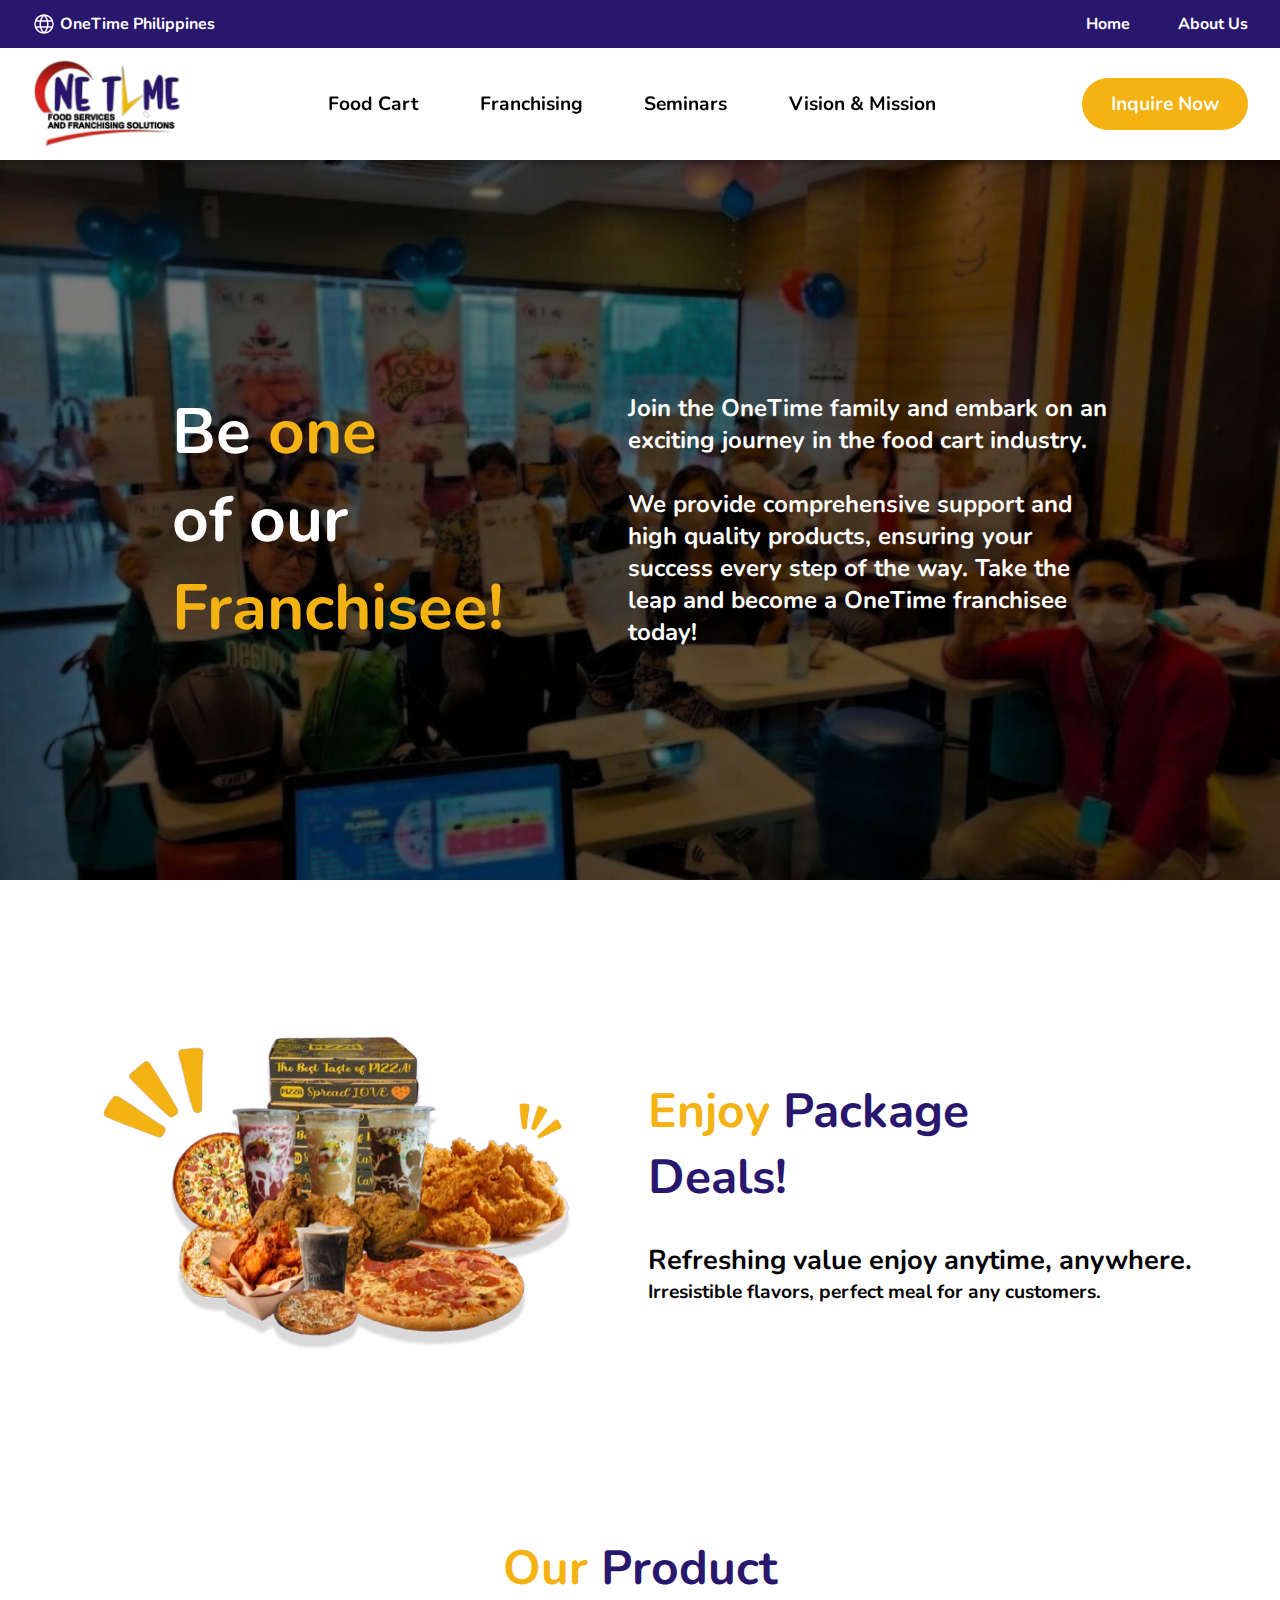
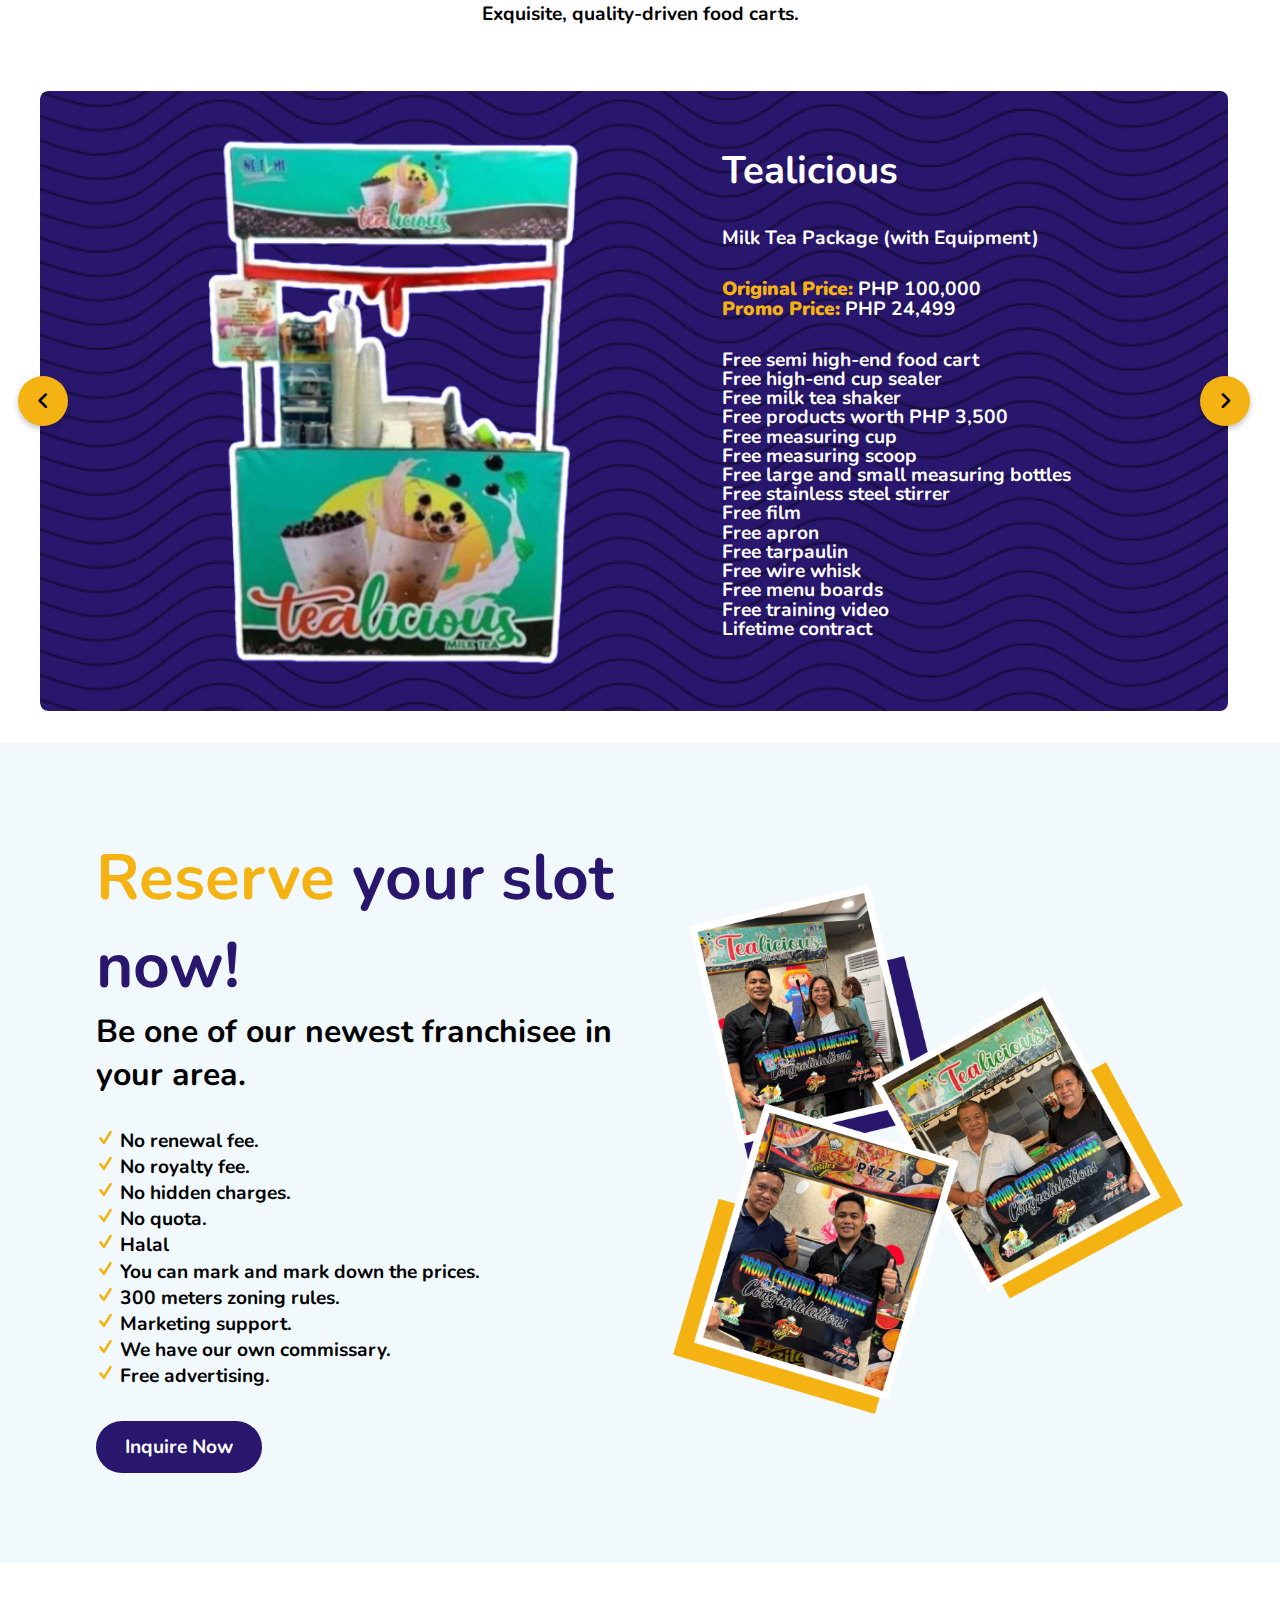
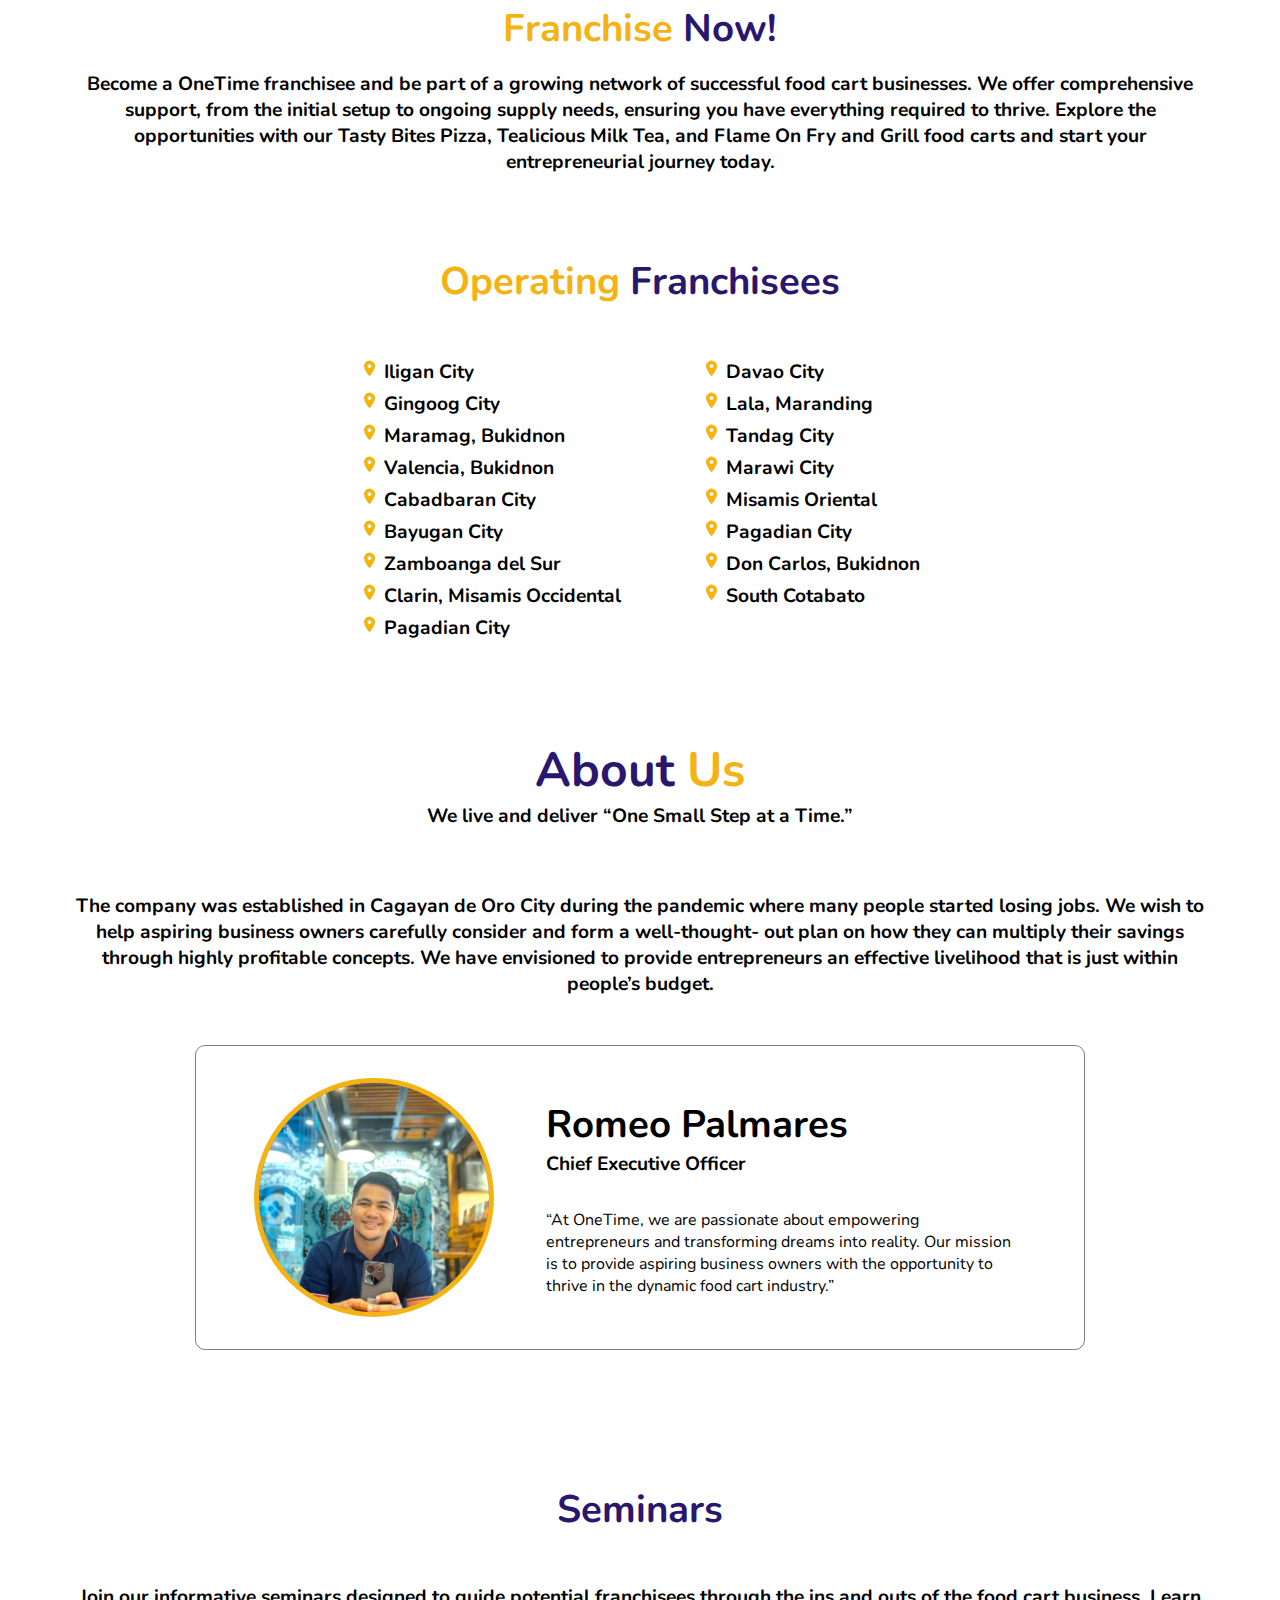
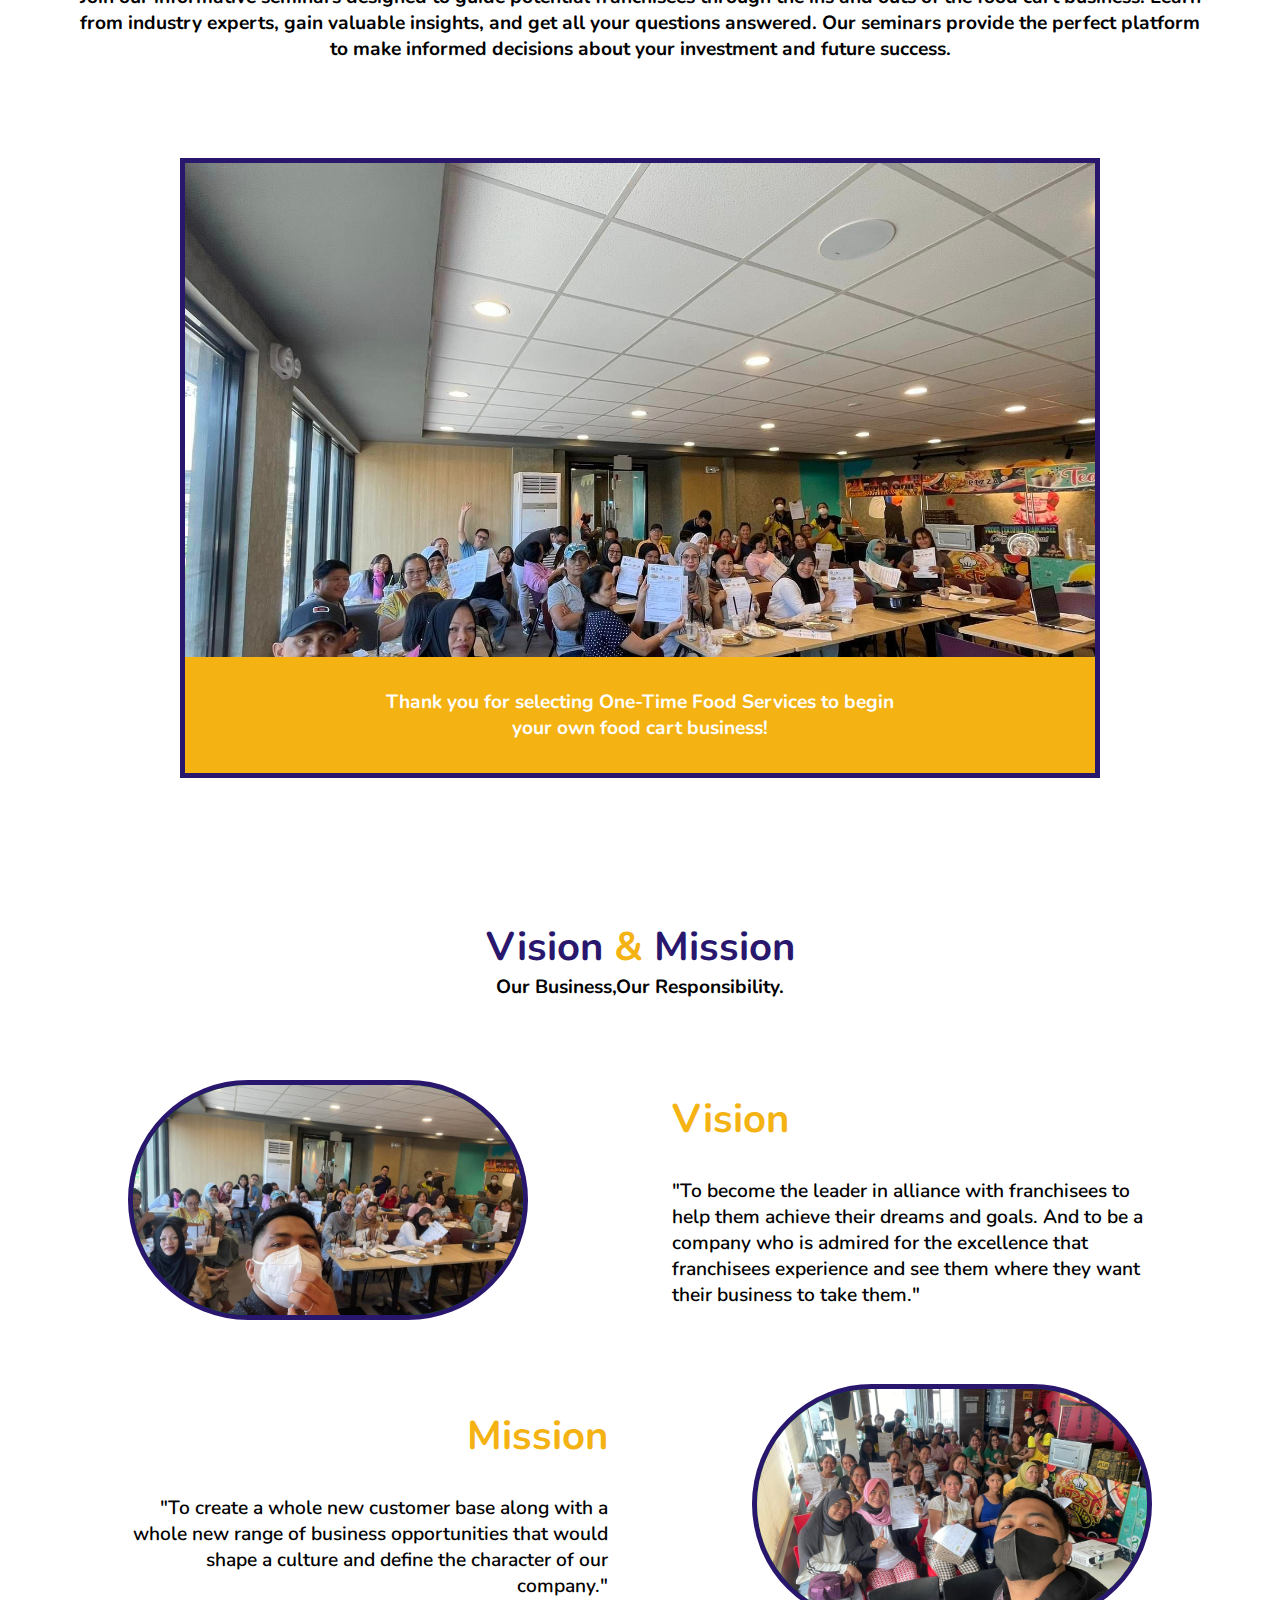
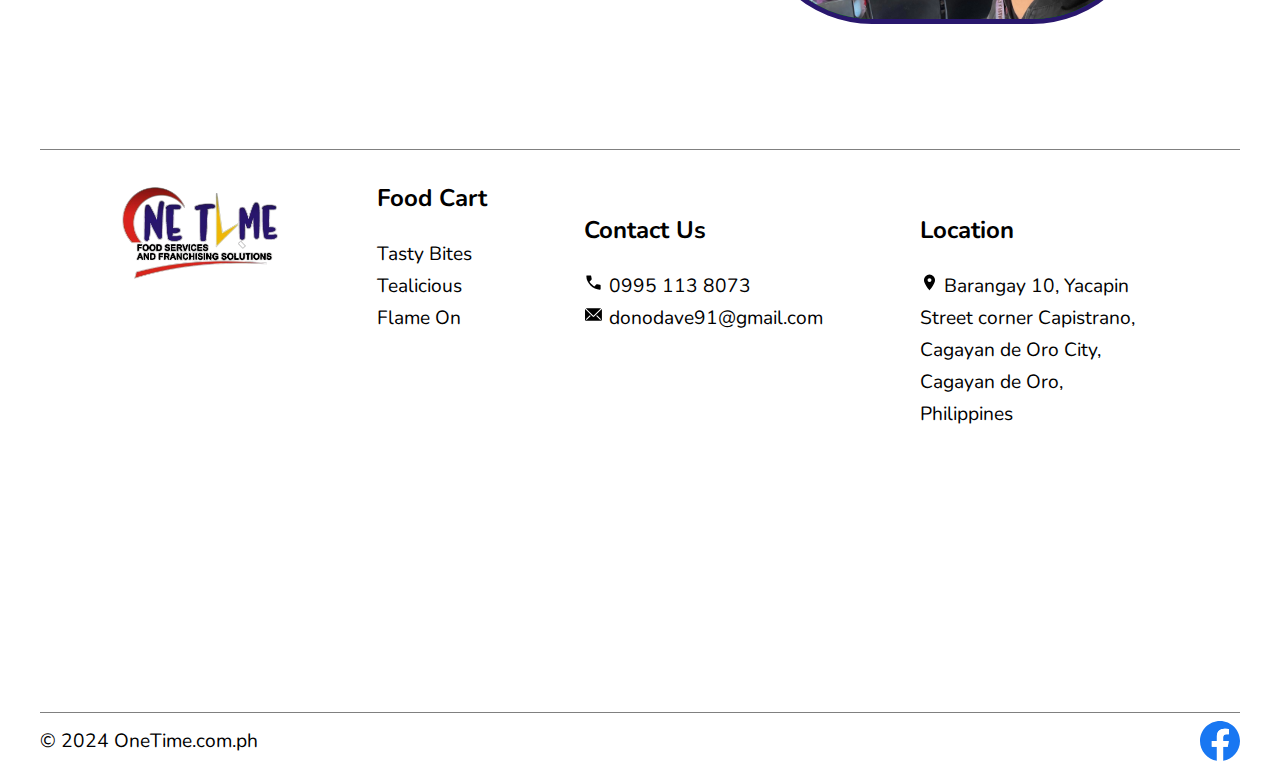
<file: home.html>
<!DOCTYPE html>
<html lang="en">
<head>
    <meta charset="UTF-8">
    <meta name="viewport" content="width=device-width, initial-scale=1.0">
    <link rel="stylesheet" href="home.css">
    <!-- Fontawesome Link for Icons -->
    <link rel="stylesheet" href="https://cdnjs.cloudflare.com/ajax/libs/font-awesome/6.3.0/css/all.min.css">
    <link rel="icon" type="image/png" href="OneTime-images/logo.png">
    <link rel="preconnect" href="https://fonts.googleapis.com">
    <link rel="preconnect" href="https://fonts.gstatic.com" crossorigin>
    <link href="https://fonts.googleapis.com/css2?family=Nunito:ital,wght@0,200..1000;1,200..1000&family=Playwrite+PE:wght@100..400&display=swap" rel="stylesheet">    
    <title>OneTime</title>

    <script src="index.js" defer></script>
</head>
<body>
    <header>
        <div class="navbar1">
            <div class="navbar1-content">
                <div class="left">
                    <span class="ph--globe"></span>
                    <div id="country">OneTime Philippines</div>
                </div>
                <div class="right" class="primary-navigation">
                    <a href="#main1-id">Home</a>
                    <a href="#main6-id">About Us</a>
                </div>
            </div>
        </div>
        <div class="navbar2">
            <div class="navbar2-content">
                <!-- <span class="charm--menu-hamburger"></span> -->

                <button class="open-btn" onclick="toggleSidebar()">
                    <span class="charm--menu-hamburger"></span>
                </button>
                
                <div class="sidebar" id="sidebar" class="primary-navigation">
                    <button class="close-btn" onclick="toggleSidebar()">
                        <span class="oi--x"></span>
                    </button>
                    <a href="#main1-id" onclick="toggleSidebar()">Home</a>
                    <a href="https://www.facebook.com/profile.php?id=100083774568391" onclick="toggleSidebar()">Inquire Now</a>
                    <a href="#main6-id" onclick="toggleSidebar()">About Us</a>
                    <a href="#main3-id" onclick="toggleSidebar()">Food Cart</a>
                    <a href="#main4-id" onclick="toggleSidebar()">Franchising</a>
                    <a href="#main66-id" onclick="toggleSidebar()">Seminars</a>
                    <a href="#main7-id" onclick="toggleSidebar()">Vision & Mission</a>
                </div>
                
            
                <div class="logo">
                    <img src="OneTime-images/logo.png" alt="OneTime Logo">
                </div>
                <div class="choices">
                    <a href="#main3-id">Food Cart</a>
                    <a href="#main4-id">Franchising</a>
                    <a href="#main66-id">Seminars</a>
                    <a href="#main7-id">Vision & Mission</a>
                </div>
                <button id="button1" onclick="window.location.href='https://www.facebook.com/profile.php?id=100083774568391'">Inquire Now</button>
            </div>
        </div>
    </header>
    <div class="main1" id="main1-id">
        <div class="main1-content">
            <h1>Be <span>one</span> of our <span>Franchisee!</span></h1>
            <p>Join the OneTime family and embark on an exciting journey in the food cart industry. 

                <br><br>We provide comprehensive support and high quality products, ensuring your success every step of the way. Take the leap and become a OneTime franchisee today!</p>
        </div>
    </div>
    <div class="main2">
        <div class="main2-content">
            <div class="main2-content-image">
                <img src="OneTime-images/package-image.png" alt="Food Image">
            </div>
            <div class="main2-content-text">
                <h1><span>Enjoy</span> Package Deals!</h1>
                <p><span>Refreshing value enjoy anytime, anywhere.</span>
                <br>Irresistible flavors, perfect meal for any customers.
                </p>
            </div>
        </div>
    </div>

    <div class="main3" id="main3-id">
        <h1><span style="color: #f4b213;">Our</span> Product</h1>
        <p style="margin-bottom: 4rem;">Exquisite, quality-driven food carts.</p>
        <div class="wrapper">
            <i id="left" class="fa-solid fa-angle-left"></i>
            <ul class="carousel">
              <li class="card">
                <div class="img">
                    <img src="OneTime-images/cart1.png" alt="img" draggable="false">
                </div>
                <div class="cart-information">
                    <h1>Tealicious</h1>
                    <p id="package-info">Milk Tea Package (with Equipment)</p>
                    <p><span>Original Price:</span> PHP 100,000</p>
                    <p id="promo-price"><span>Promo Price:</span> PHP 24,499</p>
                    <p>Free semi high-end food cart</p>
                    <p>Free high-end cup sealer</p>
                    <p>Free milk tea shaker</p>
                    <p>Free products worth PHP 3,500</p>
                    <p>Free measuring cup</p>
                    <p>Free measuring scoop</p>
                    <p>Free large and small measuring bottles</p>
                    <p>Free stainless steel stirrer</p>
                    <p>Free film</p>
                    <p>Free apron</p>
                    <p>Free tarpaulin</p>
                    <p>Free wire whisk</p>
                    <p>Free menu boards</p>
                    <p>Free training video</p>
                    <p>Lifetime contract</p>
                    <p id="invisible-p">a</p>
                </div>
              </li>
              <li class="card">
                <div class="img">
                    <img src="OneTime-images/cart2.png" alt="img" draggable="false">
                </div>
                <div class="cart-information">
                    <h1>Tasty Bites Pizza</h1>
                    <p id="package-info">Pizza Package (W/ Equipments)</p>
                    <p><span>Original Price:</span> PHP 100,000</p>
                    <p id="promo-price"><span>Promo Price:</span> PHP 24,499</p>
                    <p>Free Semi High End Cart</p>
                    <p>Free 45 L Oven</p>
                    <p>Free Slicer</p>
                    <p>Free Paddle</p>
                    <p>Free 3,500 Worth Free Products (Free Box)</p>
                    <p>Free 90 Pcs Sauce</p>
                    <p>Free Menu Boards</p>
                    <p>Free Training Video</p>
                    <p>Free DTI Permit</p>
                    <p>Lifetime Contract</p>
                    <p id="invisible-p">a</p>
                    <p id="invisible-p">a</p>
                    <p id="invisible-p">a</p>
                    <p id="invisible-p">a</p>
                    <p id="invisible-p">a</p>
                </div>
              </li>
              <li class="card">
                <div class="img">
                    <img src="OneTime-images/cart3.png" alt="img" draggable="false">
                </div>
                <div class="cart-information">
                    <h1>Flame On</h1>
                    <p id="package-info">Fry & Grill Package (W/ Equipments)</p>
                    <p><span>Original Price:</span> PHP 100,000</p>
                    <p id="promo-price"><span>Promo Price:</span> PHP 24,499</p>
                    <p>Free Semi High End Foodcart</p>
                    <p>Free Burner</p>
                    <p>Free Big Kawa</p>
                    <p>Free High End Griller</p>
                    <p>Free 3,500 Free Products</p>
                    <p>Free Sauce Bottle</p>
                    <p>Free 2 Trays</p>
                    <p>Free 2 Strainer</p>
                    <p>Free Tong</p>
                    <p>Free Menu Boards</p>
                    <p>Free Training Video</p>
                    <p>Lifetime Contract</p>
                    <p id="invisible-p">a</p>
                    <p id="invisible-p">a</p>
                    <p id="invisible-p">a</p>
                </div>
              </li>
            </ul>
            <i id="right" class="fa-solid fa-angle-right"></i>
          </div>
    </div>
    <div class="main4" id="main4-id">
        <div class="main4-content">
            <div class="main4-content-left">
                <div class="main4-content-left-text1">
                    <h1><span>Reserve</span> your slot now!</h1>
                    <p>Be one of our newest franchisee in your area.</p>
                </div>
                <div class="main4-content-left-text2">
                    <p><span class="entypo--check"></span> No renewal fee.</p>
                    <p><span class="entypo--check"></span> No royalty fee.</p>
                    <p><span class="entypo--check"></span> No hidden charges.</p>
                    <p><span class="entypo--check"></span> No quota.</p>
                    <p><span class="entypo--check"></span> Halal</p>
                    <p><span class="entypo--check"></span> You can mark and mark down the prices.</p>
                    <p><span class="entypo--check"></span> 300 meters zoning rules.</p>
                    <p><span class="entypo--check"></span> Marketing support.</p>
                    <p><span class="entypo--check"></span> We have our own commissary.</p>
                    <p><span class="entypo--check"></span> Free advertising.</p>
                </div>
                <button id="button2" onclick="window.location.href='https://www.facebook.com/profile.php?id=100083774568391'">Inquire Now</button>
            </div>
            <div class="main4-content-image">
                <img src="OneTime-images/franchisees.png" alt="Franchisees Image">
            </div>
        </div>
    </div>
    <div class="main5">
        <div class="main5-content">
            <div class="main5-content-top-text">
                <h1><span>Franchise</span> Now!</h1>
                <p>Become a OneTime franchisee and be part of a growing network of successful food cart businesses. We offer comprehensive support, from the initial setup to ongoing supply needs, ensuring you have everything required to thrive. Explore the opportunities with our Tasty Bites Pizza, Tealicious Milk Tea, and Flame On Fry and Grill food carts and start your entrepreneurial journey today.</p>
            </div>
            <div class="main5-content-bottom-text">
                <h1><span>Operating</span> Franchisees</h1>
                <div class="main5-content-bottom-text-location">
                    <div class="main5-content-bottom-text-location-left">
                        <p><span class="mdi--location"></span> Iligan City</p>
                        <p><span class="mdi--location"></span> Gingoog City</p>
                        <p><span class="mdi--location"></span> Maramag, Bukidnon</p>
                        <p><span class="mdi--location"></span> Valencia, Bukidnon</p>
                        <p><span class="mdi--location"></span> Cabadbaran City</p>
                        <p><span class="mdi--location"></span> Bayugan City</p>
                        <p><span class="mdi--location"></span> Zamboanga del Sur</p>
                        <p><span class="mdi--location"></span> Clarin, Misamis Occidental</p>
                        <p><span class="mdi--location"></span> Pagadian City</p>
                    </div>
                    <div class="main5-content-bottom-text-location-right">
                        <p><span class="mdi--location"></span> Davao City</p>
                        <p><span class="mdi--location"></span> Lala, Maranding</p>
                        <p><span class="mdi--location"></span> Tandag City</p>
                        <p><span class="mdi--location"></span> Marawi City</p>
                        <p><span class="mdi--location"></span> Misamis Oriental</p>
                        <p><span class="mdi--location"></span> Pagadian City</p>
                        <p><span class="mdi--location"></span> Don Carlos, Bukidnon</p>
                        <p><span class="mdi--location"></span> South Cotabato</p>
                    </div>
                </div>
            </div>
        </div>
    </div>
    <div class="main6" id="main6-id">
        <div class="main6-content">
            <div class="main6-content-top">
                <div class="main6-content-top1">
                    <h1><span>About</span> Us</h1>
                    <p>We live and  deliver “One Small Step at a Time.”</p>
                </div>
                <div class="main6-content-top2">
                    <p>The company was established in Cagayan de Oro City during the  pandemic where many people started losing jobs. We wish to help  aspiring business owners carefully consider and form a well-thought-  out plan on how they can multiply their savings through highly  profitable concepts. We have envisioned to provide entrepreneurs an  effective livelihood that is just within people’s budget.</p>
                </div>
            </div>
            <div class="main6-content-card">
                <div class="main6-content-card-profile">
                    <img src="OneTime-images/profile.jpg" alt="">
                </div>
                <div class="information">
                    <div class="name-position">
                        <h1>Romeo Palmares</h1>
                        <p>Chief Executive Officer</p>
                    </div>
                    <p>“At OneTime, we are passionate about empowering entrepreneurs and transforming dreams into reality. Our mission is to provide aspiring business owners with the opportunity to thrive in the dynamic food cart industry.”</p>
                </div>
            </div>
        </div>
    </div>
    <div class="main66" id="main66-id">
        <div class="main66-content">
            <div class="main66-content-top">
                <h1 style="color: #29176d; font-weight: bold; font-size: clamp(2rem, 3vw, 4rem); margin: 3rem 0rem;">Seminars</h1>
                <p style="margin-bottom: 3rem; font-size: clamp(1rem, 3vw, 1.2rem); font-weight: bold; margin-bottom: 6rem;">Join our informative seminars designed to guide potential franchisees through the ins and outs of the food cart business. Learn from industry experts, gain valuable insights, and get all your questions answered. Our seminars provide the perfect platform to make informed decisions about your investment and future success.</p>
            </div>
            <div class="main66-content-bottom">
                <p style="font-weight: bold; font-size: clamp(1rem, 3vw, 1.2rem); color: white; background-color: #f4b312; padding: 2rem 1rem;">Thank you for selecting One-Time Food Services to begin <br>your own food cart business!</p>
            </div>
        </div>
    </div>
    <div class="main7" id="main7-id">
        <div class="main7-content">
            <div class="main7-content-top">
                <h1 style="margin-top: 5rem;">Vision <span>&</span> Mission</h1>
                <p>Our Business,Our Responsibility.</p>
            </div>
            <div class="vission-mission">
                <div class="vission-mission-content">
                    <div class="v-m-image">
                        <img src="OneTime-images/vision.jpg" alt="">
                    </div>
                    <div class="text">
                        <h1>Vision</h1>
                        <p>"To become the leader in alliance with franchisees to help  them achieve their dreams and goals. And to be a company  who is admired for the excellence that franchisees  experience and see them where they want their business to  take them."</p>
                    </div>
                </div>
                <div class="vission-mission-content vission-mission-content2">
                    <div class="v-m-image">
                        <img src="OneTime-images/mission.jpg" alt="">
                    </div>
                    <div class="text">
                        <h1>Mission</h1>
                        <p>"To create a whole new customer base along with a  whole new range of business opportunities that  would shape a culture and define the character of our  company."</p>
                    </div>
                </div>
            </div>
        </div>
    </div>
    <footer>
        <div class="footer-content">
            <div class="footer-content-top">
                <div class="logo">
                    <img src="OneTime-images/logo.png" alt="OneTime Logo">
                </div>
                <div class="foodcart-footer">
                    <h1>Food Cart</h1>
                    <p>Tasty Bites</p>
                    <p>Tealicious</p>
                    <p>Flame On</p>
                </div>
                <div class="contact-us-footer">
                    <h1 style="margin-top: 2rem;">Contact Us</h1>
                    <p><span class="material-symbols--call"></span> 0995 113 8073</p>
                    <p><span class="clarity--email-solid"></span> donodave91@gmail.com</p>
                </div>
                <div class="location-footer">
                    <h1 style="margin-top: 2rem;">Location</h1>
                    <p><span class="mdi--location"></span> Barangay 10, Yacapin Street corner Capistrano, Cagayan de Oro City, Cagayan de Oro, Philippines</p>
                </div>
            </div>
            <div class="footer-content-bottom">
                <p>© 2024 OneTime.com.ph</p>
                <a class="logos--facebook" href="https://www.facebook.com/profile.php?id=100083774568391"></a>
            </div>
        </div>
    </footer>

    <!-- =============JAVASCRIPT================= -->
    <script>
        function toggleSidebar() {
            var sidebar = document.getElementById('sidebar');
            sidebar.classList.toggle('active-sidebar');
        }

        const navigation = document.querySelector(".primary-navigation");

        const navigationHeight = navigation.offsetHeight;

        document.documentElement.style.setProperty(
        "--scroll-padding",
        navigationHeight + "px"
        );
    </script>

</body>
</html>
</file>
<file: home.css>
@import url('https://fonts.googleapis.com/css2?family=Poppins:wght@400;500;600&display=swap');

*{
    margin: 0;
    padding: 0;
    box-sizing: border-box;
    font-family: "Nunito", sans-serif;
}


.ph--globe {
    display: inline-block;
    width:1em;
    height: 1em;
    --svg: url("data:image/svg+xml,%3Csvg xmlns='http://www.w3.org/2000/svg' viewBox='0 0 256 256'%3E%3Cpath fill='%23000' d='M128 24a104 104 0 1 0 104 104A104.12 104.12 0 0 0 128 24m88 104a87.6 87.6 0 0 1-3.33 24h-38.51a157.4 157.4 0 0 0 0-48h38.51a87.6 87.6 0 0 1 3.33 24m-114 40h52a115.1 115.1 0 0 1-26 45a115.3 115.3 0 0 1-26-45m-3.9-16a140.8 140.8 0 0 1 0-48h59.88a140.8 140.8 0 0 1 0 48ZM40 128a87.6 87.6 0 0 1 3.33-24h38.51a157.4 157.4 0 0 0 0 48H43.33A87.6 87.6 0 0 1 40 128m114-40h-52a115.1 115.1 0 0 1 26-45a115.3 115.3 0 0 1 26 45m52.33 0h-35.62a135.3 135.3 0 0 0-22.3-45.6A88.29 88.29 0 0 1 206.37 88Zm-98.74-45.6A135.3 135.3 0 0 0 85.29 88H49.63a88.29 88.29 0 0 1 57.96-45.6M49.63 168h35.66a135.3 135.3 0 0 0 22.3 45.6A88.29 88.29 0 0 1 49.63 168m98.78 45.6a135.3 135.3 0 0 0 22.3-45.6h35.66a88.29 88.29 0 0 1-57.96 45.6'/%3E%3C/svg%3E");
    background-color: currentColor;
    -webkit-mask-image: var(--svg);
    mask-image: var(--svg);
    -webkit-mask-repeat: no-repeat;
    mask-repeat: no-repeat;
    -webkit-mask-size: 100% 100%;
    mask-size: 100% 100%;
    color: white;
    font-style: normal;
    font-weight: bold;
    font-size: 24px;
}


html {
    scroll-behavior: smooth;
    scroll-padding: var(--scroll-padding, 8rem);
}


.primary-navigation{
position: sticky;
top: 0;
z-index: 1000;
padding-top: 4rem;
padding-bottom: 4rem;
font-size: 1.5rem;
background: var(--cir-primary-400);
}

body{
    min-width: 100%;
    width: fit-content;
    background-color: white;
}

/* ===============SIDE BAR MENU=========== */

.sidebar {
    height: 100%;
    width: 250px;
    position: fixed;
    top: 0;
    left: 0;
    background-color: #29176d;
    padding-top: 20px;
    transition: 0.3s;
    transform: translateX(-250px);
    z-index: 1;
}

.sidebar .close-btn {
    position: absolute;
    top: 10px;
    right: 10px;
    font-size: 1.5rem;
    cursor: pointer;
    background-color: transparent;
    color: #f4b213;
    border: none;
}

.sidebar a {
    padding: 10px 45px;
    text-decoration: none;
    font-size: 18px;
    color: white;
    display: block;
    transition: 0.3s;
    margin-top: 30px;
    font-weight: bold;
}

.sidebar a:hover {
    background-color: #f4b213;
}

.open-btn {
    font-size: 18px;
    cursor: pointer;
    color: white;
    padding: 10px 15px;
    border: none;
    display: none;
    align-items: center;
    background-color: transparent;
}

.open-btn .charm--menu-hamburger {
    margin-right: 10px;
}

.main-content {
    margin-left: 250px;
    padding: 20px;
}

.active-sidebar {
    transform: translateX(0);
}

.charm--menu-hamburger, .oi--x {
    display: inline-block;
    width: 1em;
    height: 1em;
    background-color: currentColor;
    -webkit-mask-size: 100% 100%;
    mask-size: 100% 100%;
}

.charm--menu-hamburger {
    --svg: url("data:image/svg+xml,%3Csvg xmlns='http://www.w3.org/2000/svg' viewBox='0 0 16 16'%3E%3Cpath fill='none' stroke='%23000' stroke-linecap='round' stroke-linejoin='round' stroke-width='1.5' d='M2.75 12.25h10.5m-10.5-4h10.5m-10.5-4h10.5'/%3E%3C/svg%3E");
    -webkit-mask-image: var(--svg);
    mask-image: var(--svg);
}

.oi--x {
    --svg: url("data:image/svg+xml,%3Csvg xmlns='http://www.w3.org/2000/svg' viewBox='0 0 8 8'%3E%3Cpath fill='%23000' d='M1.41 0L0 1.41l.72.72L2.5 3.94L.72 5.72L0 6.41l1.41 1.44l.72-.72l1.81-1.81l1.78 1.81l.69.72l1.44-1.44l-.72-.69l-1.81-1.78l1.81-1.81l.72-.72L6.41 0l-.69.72L3.94 2.5L2.13.72z'/%3E%3C/svg%3E");
    -webkit-mask-image: var(--svg);
    mask-image: var(--svg);
}

/* ================================== */

header{
    display: block;
    position: sticky;
    top: 0;
    z-index: 1000;
    font-family: "Nunito", sans-serif;
    height: max-content;
}

.navbar1{
    background-color: #29176d;
    height:3rem;
}



.navbar1-content{
    display: flex;
    flex-direction: row;
    justify-content: space-between;
    align-items: center;
    margin: 0 auto;
    height: inherit;
    max-width: 1500px;
    padding: 0rem 2rem;
}

.navbar1-content .left{
    display: flex;
    flex-direction: row;
    align-items: center;
    gap: 4px;
}


.left #country{
    font-style: normal;
    font-weight: bold;
    font-size: 1em;
    color: white;
}

.navbar1-content .right{
    display: flex;
    flex-direction: row;
    gap: 3rem;
}

.navbar1-content .right a{
    font-weight: bold;
    text-decoration: none;
    font-size: 1em;
    color: white;
}

.navbar1-content .right a:hover{
    opacity: 70%;
}


.navbar2{
    background-color: white;
    height: 7rem;
    box-shadow: 0px 4px 4px rgba(0, 0, 0, 0.25);
}


.navbar2-content{
    display: flex;
    flex-direction: row;
    align-items: center;
    justify-content: space-between;
    height: inherit;
    padding: 0rem 2rem;
    max-width: 1500px;
    margin: 0 auto;
}

.navbar2-content .logo{
    height: 6rem;
    overflow: hidden;
}

.navbar2-content .logo img{
    height: 100%;
    object-fit: cover;
}


.navbar2-content .choices{
    display: flex;
    flex-direction: row;
    justify-content: space-between;
    align-items: center;
    width: 50%;
}

.navbar2-content .choices a{
    text-decoration: none;
    color: black;
    font-size: 1.2rem;
    font-weight: bold;
}

.navbar2-content .choices a:hover{
    color: #f4b213;
}

.navbar2-content #button1{
    border: none;
    border-radius: 100px;
    background-color: #f4b213;
    padding: 0.8rem 1.8rem;
    font-size: 1.2rem;
    font-weight: bold;
    color: white;
}

.navbar2-content #button1:hover{
    cursor: pointer;
    background-color: #cf9611;
}


.main1{
    display: flex;
    background-color: gray;
    background-image: url(OneTime-images/main1-image.png);
    background-size: cover;
    background-position: center;
    align-items: center;
    height: 720px;
    width: min(100%, 100%);
}

.main1-content{
    display: flex;
    flex-direction: row;
    justify-content: space-between;
    align-items: center;
    height: fit-content;
    flex-wrap: wrap;
    width: min(1000px, 100%);
    margin: 0 auto;
    padding: 2rem;
}


.main1-content h1{
    width: min(17rem, 100%);
    font-size: clamp(3rem, 5vw, 4rem);
    font-weight: bold;
    color: white;
}

.main1-content h1 span{
    color: #f4b213;
}

.main1-content p{
    width: min(30rem, 100%);
    font-size: clamp(1.2rem, 2vw, 1.5rem);
    font-weight: bold;
    color: white;
}

.main2{
    display: flex;
    justify-content: center;
    background-color: white;
    min-height: 420px;
    height: fit-content;
    padding: 2rem;
    margin: 5rem 0rem;
}

.main2-content{
    display: flex;
    flex-direction: row;
    justify-content: space-evenly;
    align-items: center;
    height: fit-content;
    width: min(100%, 100%);
    margin: auto;
    padding: 1rem;
}

.main2-content-image{
    width: min(520px, 100%);
    overflow: hidden;
}

.main2-content-image img{
    height: auto;
    width: 100%;
    object-fit: cover;
}

.main2-content-text{
    display: flex;
    flex-direction: column;
    justify-content: center;
    gap: 2rem;
}


.main2-content-text h1{
    color: #29176d;
    font-weight: bold;
    width: min(25rem, 100%);
    font-size: clamp(2rem, 5vw, 3rem);

}

.main2-content-text h1 span{
    color: #f4b213;
}

.main2-content-text p span{
    font-weight: bold;
    font-size: clamp(1rem, 5vw, 1.7rem);
}

.main2-content-text p{
    font-weight: bold;
    font-size: clamp(1rem, 5vw, 1.2rem);
}

.main3{
    display: flex;
    flex-direction: column;
    justify-content: center;
    align-items: center;
    background-color: white;
    padding: 2rem;
}


.main3 h1{
    font-size: clamp(2rem, 5vw, 3rem);
    font-weight: bold;
    color: #29176d;
}

.main3 p{
    font-weight: bold;
    font-size: clamp(1.2rem, 5vw, 1.2rem);
}
.wrapper {
    width: min(1200px, 100%);
    position: relative;
    margin: 0 auto;
}
  .wrapper i {
    top: 50%;
    height: 50px;
    width: 50px;
    cursor: pointer;
    font-size: 1.25rem;
    position: absolute;
    text-align: center;
    line-height: 50px;
    background: #f4b213;
    border-radius: 50%;
    box-shadow: 0 3px 6px rgba(0,0,0,0.23);
    transform: translateY(-50%);
    transition: transform 0.1s linear;
  }
  .wrapper i:active{
    transform: translateY(-50%) scale(0.85);
  }
  .wrapper i:first-child{
    left: -22px;
  }
  .wrapper i:last-child{
    right: -10px;
  }
  .wrapper .carousel{
    display: grid;
    grid-auto-flow: column;
    grid-auto-columns: calc((100% / 1) - 12px);
    overflow-x: auto;
    scroll-snap-type: x mandatory;
    gap: 16px;
    border-radius: 8px;
    scroll-behavior: smooth;
    scrollbar-width: none;
  }
  .carousel::-webkit-scrollbar {
    display: none;
  }
  .carousel.no-transition {
    scroll-behavior: auto;
  }
  .carousel.dragging {
    scroll-snap-type: none;
    scroll-behavior: auto;
  }
  .carousel.dragging .card {
    cursor: grab;
    user-select: none;
  }
  .carousel :where(.card, .img) {
    display: flex;
    flex-direction: column;
    justify-content: space-evenly;
    align-items: center;
    flex-wrap: wrap;
  }
  .carousel .card {
    padding: 2rem;
    scroll-snap-align: start;
    list-style: none;
    background-image: url(OneTime-images/cart-cover.png);
    background-size: cover;
    background-position: center;
    cursor: pointer;
    flex-direction: row;
    border-radius: 8px;
  }
  .carousel .card .img {
    display: flex;
    height: auto;
    width: min(25rem, 100%);
    overflow: hidden;
  }
  .card .img img {
    width: 100%;
    height: auto;
    object-fit: cover;
  }
  

  .cart-information h1{
    font-size: clamp(2rem, 3vw, 4rem);
    font-weight: bold;
    color: white;
    margin-bottom: 2rem;
  }

  .cart-information p{
    font-size: clamp(1rem, 3vw, 1.2 rem);
    color: white;
    line-height: 1.2rem;
  }

  .cart-information p span{
    font-weight: bolder;
    color: #f4b213;
  }

  #package-info, #promo-price{
    margin-bottom: 2rem;
  }
  
  #invisible-p{
    color: transparent;
  }


.main4{
    display: flex;
    justify-content: center;
    align-items: center;
    background-color: #f1f9fc;
    min-height: 820px;
    height: fit-content;
}


.main4-content{
    display: flex;
    flex-direction: row;
    align-items: center;
    justify-content: space-evenly;
    width: min(90%, 100%);
    margin: 0 auto;
    height: fit-content;
    padding: 2rem;
    
}

.main4-content-left{
    display: flex;
    flex-direction: column;
    justify-content: center;
    align-items: self-start;
    gap: 2rem;
}

.main4-content-left-text1 h1{
    width: min(40rem, 100%);
    color: #29176d;
    font-weight: bold;
    font-size: clamp(2rem, 5vw, 4rem);
}


.main4-content-left-text1 h1 span{
    color: #f4b213;
}

.main4-content-left-text1 p{
    font-size: clamp(1.3rem, 3vw, 2rem);
    font-weight: bold;
}


.main4-content-left-text2 p{
    font-size: clamp(1rem, 3vw, 1.2rem);
    font-weight: bolder;
}

.main4-content-left-text2 p span{
    color: #f4b213;
}


.main4-content-image{
    width: min(620px, 100%);
    overflow: hidden;
}

.main4-content-image img{
    width: 100%;
    height: auto;
    object-fit: cover;
}

.main4-content-left #button2{
    border: none;
    border-radius: 100px;
    background-color: #29176d;
    padding: 0.8rem 1.8rem;
    font-size: 1.2rem;
    font-weight: bold;
    color: white;
}

.main4-content-left #button2:hover{
    cursor: pointer;
    background-color: #f4b213;
}

.entypo--check {
    display: inline-block;
    width: 1em;
    height: 1em;
    --svg: url("data:image/svg+xml,%3Csvg xmlns='http://www.w3.org/2000/svg' viewBox='0 0 20 20'%3E%3Cpath fill='%23000' d='M8.294 16.998c-.435 0-.847-.203-1.111-.553L3.61 11.724a1.392 1.392 0 0 1 .27-1.951a1.392 1.392 0 0 1 1.953.27l2.351 3.104l5.911-9.492a1.396 1.396 0 0 1 1.921-.445c.653.406.854 1.266.446 1.92L9.478 16.34a1.39 1.39 0 0 1-1.12.656c-.022.002-.042.002-.064.002'/%3E%3C/svg%3E");
    background-color: currentColor;
    -webkit-mask-image: var(--svg);
    mask-image: var(--svg);
    -webkit-mask-repeat: no-repeat;
    mask-repeat: no-repeat;
    -webkit-mask-size: 100% 100%;
    mask-size: 100% 100%;
}


.mdi--location {
    display: inline-block;
    width: 1em;
    height: 1em;
    --svg: url("data:image/svg+xml,%3Csvg xmlns='http://www.w3.org/2000/svg' viewBox='0 0 24 24'%3E%3Cpath fill='%23000' d='M12 11.5A2.5 2.5 0 0 1 9.5 9A2.5 2.5 0 0 1 12 6.5A2.5 2.5 0 0 1 14.5 9a2.5 2.5 0 0 1-2.5 2.5M12 2a7 7 0 0 0-7 7c0 5.25 7 13 7 13s7-7.75 7-13a7 7 0 0 0-7-7'/%3E%3C/svg%3E");
    background-color: currentColor;
    -webkit-mask-image: var(--svg);
    mask-image: var(--svg);
    -webkit-mask-repeat: no-repeat;
    mask-repeat: no-repeat;
    -webkit-mask-size: 100% 100%;
    mask-size: 100% 100%;
}

.main5{
    display: flex;
    justify-content: center;
    align-items: center;
    min-height: 720px;
    height: fit-content;
    background-color: white;
}

.main5-content{
    display: flex;
    flex-direction: column;
    align-items: center;
    width: min(1200px, 200%);
    margin: 0 auto;
    gap: 5rem;
    padding: 2rem;
}

.main5-content-top-text{
    display: flex;
    flex-direction: column;
    align-items: center;
    text-align: center;
    gap: 1rem;
}
.main5-content-bottom-text{
    width: min(720px, 100%);
    display: flex;
    flex-direction: column;
    align-items: center;
    gap: 3rem;
}


.main5-content-bottom-text-location{
    width: 100%;
    display: flex;
    flex-direction: row;

    justify-content: space-evenly;
}


.main5-content-top-text h1, .main5-content-bottom-text h1{
    font-size: clamp(2rem, 3vw, 4rem);
    font-weight: bold;
    color: #29176d;
}


.main5-content-top-text h1 span, .main5-content-bottom-text h1 span{
    color: #f4b213;
}

.main5-content-top-text p, .main5-content-bottom-text p{
    font-size: clamp(1rem, 3vw, 1.2rem);
    font-weight: bold;
}

.main5-content-bottom-text p{
    line-height: 2rem;
}

.main5-content-bottom-text p span{
    color: #f4b213;
}

.main6{
    display: flex;
    justify-content: center;
    align-items: center;
    min-height: 720px;
    height: fit-content;
}

.main6-content{
    display: flex;
    flex-direction: column;
    align-items: center;
    width: min(1200px, 100%);
    margin: 0 auto;
    gap: 3rem;
    padding: 2rem;
}

.main6-content-top{
    display: flex;
    flex-direction: column;
    align-items: center;
    text-align: center;
    gap: 4rem;
}

.main6-content-card{
    display: flex;
    flex-direction: row;
    align-items: center;
    width: min(890px, 100%);
    border: 1px solid gray;
    border-radius: 10px;
    padding: 2rem;
    justify-content: space-around;
    flex-wrap: wrap;
}

.main6-content-card-profile{
    display: flex;
    align-items: center;
    width: min(15rem, 100%);
    overflow: hidden;
    background-color: gray;
    border-radius: 1000px;
    border: 5px solid #f4b213;
}


.main6-content-card-profile img{
    width: 100%;
    height: 100%;
    object-fit: cover;
}


.information{
    display: flex;
    flex-direction: column;
    gap: 2rem;
    width: min(30rem, 100%);
}

.name-position h1{
font-size: clamp(2rem, 3vw, 3rem);
    font-weight: bold;
    color: black;
}

.main6-content-top1 h1{
    font-size: clamp(3rem, 3vw, 6rem);
    font-weight: bold;
    color: #f4b213;
}

.main6-content-top1 h1 span{
    color: #29176d;
}

.main6-content-top1 p, .main6-content-top2 p, .name-position p{
    font-size: clamp(1rem, 3vw, 1.2rem);
    font-weight: bold;
}

.main66{
    min-height: 720px;
    background-color: white;
}

.main66-content{
    display: flex;
    flex-direction: column;
    align-items: center;
    justify-content: center;
    padding: 2rem;
    text-align: center;
    width: min(1200px, 100%);
    margin: 0 auto;
}

.main66-content-bottom{
    display: flex;
    flex-direction: column;
    min-height: 620px;
    width: min(920px, 100%);
    background-image: url(OneTime-images/seminar-cover.jpg);
    background-position: center;
    background-size: cover;
    justify-content: flex-end;
    border: 5px solid #29176d;
}

.main7{
    display: flex;
    justify-content: center;
    align-items: center;
    min-height: 875px;
    height: fit-content;
}


.main7-content{
    display: flex;
    flex-direction: column;
    width: min(1200px, 100%);
    margin: 0 auto;
    gap: 3rem;
    align-items: center;
}

.main7-content-top{
    text-align: center;
}


.main7-content-top h1{
    font-size: clamp(2.5rem, 3vw, 4rem);
    font-weight: bold;
    color: #29176d;
}

.main7-content-top p, .text p{
    font-size: clamp(1rem, 3vw, 1.2rem);
    font-weight: 600;
}

.vission-mission-content{
    gap: 2rem;
}

.vission-mission-content .text h1{
    font-size: clamp(2.5rem, 3vw, 2.5rem);
    color: #f4b213;
    font-weight: bold;
}

.main7-content-top p{
    font-weight: bolder;
}

.main7-content-top h1 span{
    color: #f4b213;
}


.v-m-image{
    display: flex;
    align-items: center;
    background-color: green;
    height:15rem;
    width: min(25rem, 100%);
    overflow: hidden;
    border-radius: 1000px;
    border: 5px solid #29176d;
}

.vission-mission-content{
    display: flex;
    flex-direction: row;
    align-items: center;
    justify-content: space-around;
    padding: 2rem;
}


.vission-mission-content .text{
    display: flex;
    flex-direction: column;
    gap: 2rem;
    width: min(30rem, 100%);
} 


.vission-mission-content2{
    flex-direction: row-reverse;
    text-align: end;
}

.v-m-image img{
    width: 100%;
    height: 100%;
    object-fit: cover;
}


.logos--facebook {
    display: inline-block;
    width: 1em;
    height: 1em;
    background-repeat: no-repeat;
    background-size: 100% 100%;
    background-image: url("data:image/svg+xml,%3Csvg xmlns='http://www.w3.org/2000/svg' viewBox='0 0 256 256'%3E%3Cpath fill='%231877f2' d='M256 128C256 57.308 198.692 0 128 0S0 57.308 0 128c0 63.888 46.808 116.843 108 126.445V165H75.5v-37H108V99.8c0-32.08 19.11-49.8 48.348-49.8C170.352 50 185 52.5 185 52.5V84h-16.14C152.959 84 148 93.867 148 103.99V128h35.5l-5.675 37H148v89.445c61.192-9.602 108-62.556 108-126.445'/%3E%3Cpath fill='%23fff' d='m177.825 165l5.675-37H148v-24.01C148 93.866 152.959 84 168.86 84H185V52.5S170.352 50 156.347 50C127.11 50 108 67.72 108 99.8V128H75.5v37H108v89.445A129 129 0 0 0 128 256a129 129 0 0 0 20-1.555V165z'/%3E%3C/svg%3E");
}


.clarity--email-solid {
    display: inline-block;
    width: 1em;
    height: 1em;
    --svg: url("data:image/svg+xml,%3Csvg xmlns='http://www.w3.org/2000/svg' viewBox='0 0 36 36'%3E%3Cpath fill='%23000' d='M32.33 6a2 2 0 0 0-.41 0h-28a2 2 0 0 0-.53.08l14.45 14.39Z' class='clr-i-solid clr-i-solid-path-1'/%3E%3Cpath fill='%23000' d='m33.81 7.39l-14.56 14.5a2 2 0 0 1-2.82 0L2 7.5a2 2 0 0 0-.07.5v20a2 2 0 0 0 2 2h28a2 2 0 0 0 2-2V8a2 2 0 0 0-.12-.61M5.3 28H3.91v-1.43l7.27-7.21l1.41 1.41Zm26.61 0h-1.4l-7.29-7.23l1.41-1.41l7.27 7.21Z' class='clr-i-solid clr-i-solid-path-2'/%3E%3Cpath fill='none' d='M0 0h36v36H0z'/%3E%3C/svg%3E");
    background-color: currentColor;
    -webkit-mask-image: var(--svg);
    mask-image: var(--svg);
    -webkit-mask-repeat: no-repeat;
    mask-repeat: no-repeat;
    -webkit-mask-size: 100% 100%;
    mask-size: 100% 100%;
}

.material-symbols--call {
    display: inline-block;
    width: 1em;
    height: 1em;
    --svg: url("data:image/svg+xml,%3Csvg xmlns='http://www.w3.org/2000/svg' viewBox='0 0 24 24'%3E%3Cpath fill='%23000' d='M19.95 21q-3.125 0-6.175-1.362t-5.55-3.863t-3.862-5.55T3 4.05q0-.45.3-.75t.75-.3H8.1q.35 0 .625.238t.325.562l.65 3.5q.05.4-.025.675T9.4 8.45L6.975 10.9q.5.925 1.187 1.787t1.513 1.663q.775.775 1.625 1.438T13.1 17l2.35-2.35q.225-.225.588-.337t.712-.063l3.45.7q.35.1.575.363T21 15.9v4.05q0 .45-.3.75t-.75.3'/%3E%3C/svg%3E");
    background-color: currentColor;
    -webkit-mask-image: var(--svg);
    mask-image: var(--svg);
    -webkit-mask-repeat: no-repeat;
    mask-repeat: no-repeat;
    -webkit-mask-size: 100% 100%;
    mask-size: 100% 100%;
}

footer{
    display: flex;
    min-height: 620px;
    height: fit-content;
    margin-top: 4rem;
}


.footer-content{
    display: flex;
    flex-direction: column;
    justify-content: space-between;
    width: min(1200px, 100%);
    margin: 0 auto;
}


.footer-content-top{
    display: flex;
    flex-direction: row;
    margin: 0 auto;
    width: min(100%, 100%);
    height: 100%;
    justify-content: space-around;
    flex-wrap: wrap;
    border-top: 1px solid gray;
    border-bottom: 1px solid gray;
    padding: 2rem;
}


.footer-content-top h1{
    font-size: clamp(1.5rem, 3vw, 1.5rem);
    font-weight: bold;
    margin-bottom: 1.5rem;
}

.footer-content-top p, .footer-content-bottom p{
    font-size: clamp(1.2rem, 3vw, 1.2rem);
    line-height: 2rem;
}

.footer-content-top p:hover, .footer-content-bottom p:hover{
    color: #f4b213;
    cursor: pointer;
}

.logos--facebook{
    font-size: 2.5rem;
}

.logos--facebook:hover{
    opacity: 70%;
}


.footer-content-top .logo{
    width: min(10rem, 100%);
    overflow: hidden;
}

.footer-content-top .logo img{
    width: 100%;
    height: auto;
    object-fit: cover;
}

.footer-content-bottom{
    display: flex;
    justify-content: space-between;
    align-items: center;
    padding: 0.5rem 0rem;
}

.location-footer{
    width: min(15rem, 100%);
}


@media screen and (max-width:1024px) {
    .navbar1-content {
        display: none;
    }

    .navbar2-content {
        padding: 0 4rem 0 1rem;
    }

    .navbar2-content .choices, #button1{
        display: none;
    }

    .navbar2-content .logo {
        margin: 0 auto;
    }

    .open-btn {
        display: block;
        color: #29176d;
        font-size: 2.5rem;
        cursor: pointer;
    }

    .open-btn .charm--menu-hamburger:hover {
        opacity: 70%;
    }

    .footer-content-bottom{
        padding: 1rem 2rem;
    }
}

@media screen and (max-width:992px){

    .main1-content{
        flex-direction: column;
        text-align: center;
        gap: 3rem;
    }
    .main2-content{
        flex-wrap: wrap;
        gap: 3rem;
    }
    .main2-content-text{
        align-items: center;
        text-align: center;
    }

    .main4-content{
        flex-wrap: wrap-reverse;
        gap: 4rem;
    }

    .main4-content-left{
        text-align: center;
        align-items: center;
    }

    .main4-content-left-text2{
        text-align: start;
    }

    .main6-content-card{
        text-align: center;
        gap: 2rem;
    }

    .footer-content-top .logo{
        display: none;
    }
}

@media screen and (max-width:752px) {
    .main1-content{
        flex-wrap: wrap;
        justify-content: center;
        text-align: center;
        gap: 3rem;
        padding: 2rem;
    }

    .main5-content-bottom-text h1{
        text-align: center;
    }

    .vission-mission-content{
        flex-direction: column;
        text-align: center;
    }
    .navbar1{
        display: none;
    }
}

@media screen and (max-width:752px) {
    .footer-content-top{
        flex-direction: column;
    }
}

  @media screen and (max-width: 600px) {
    .wrapper .carousel {
      grid-auto-columns: 100%;
    }

    .carousel .card {
        padding: 0;
    }

    .carousel .card .img {
        width: min(15rem, 100%);
    }
  }
</file>
